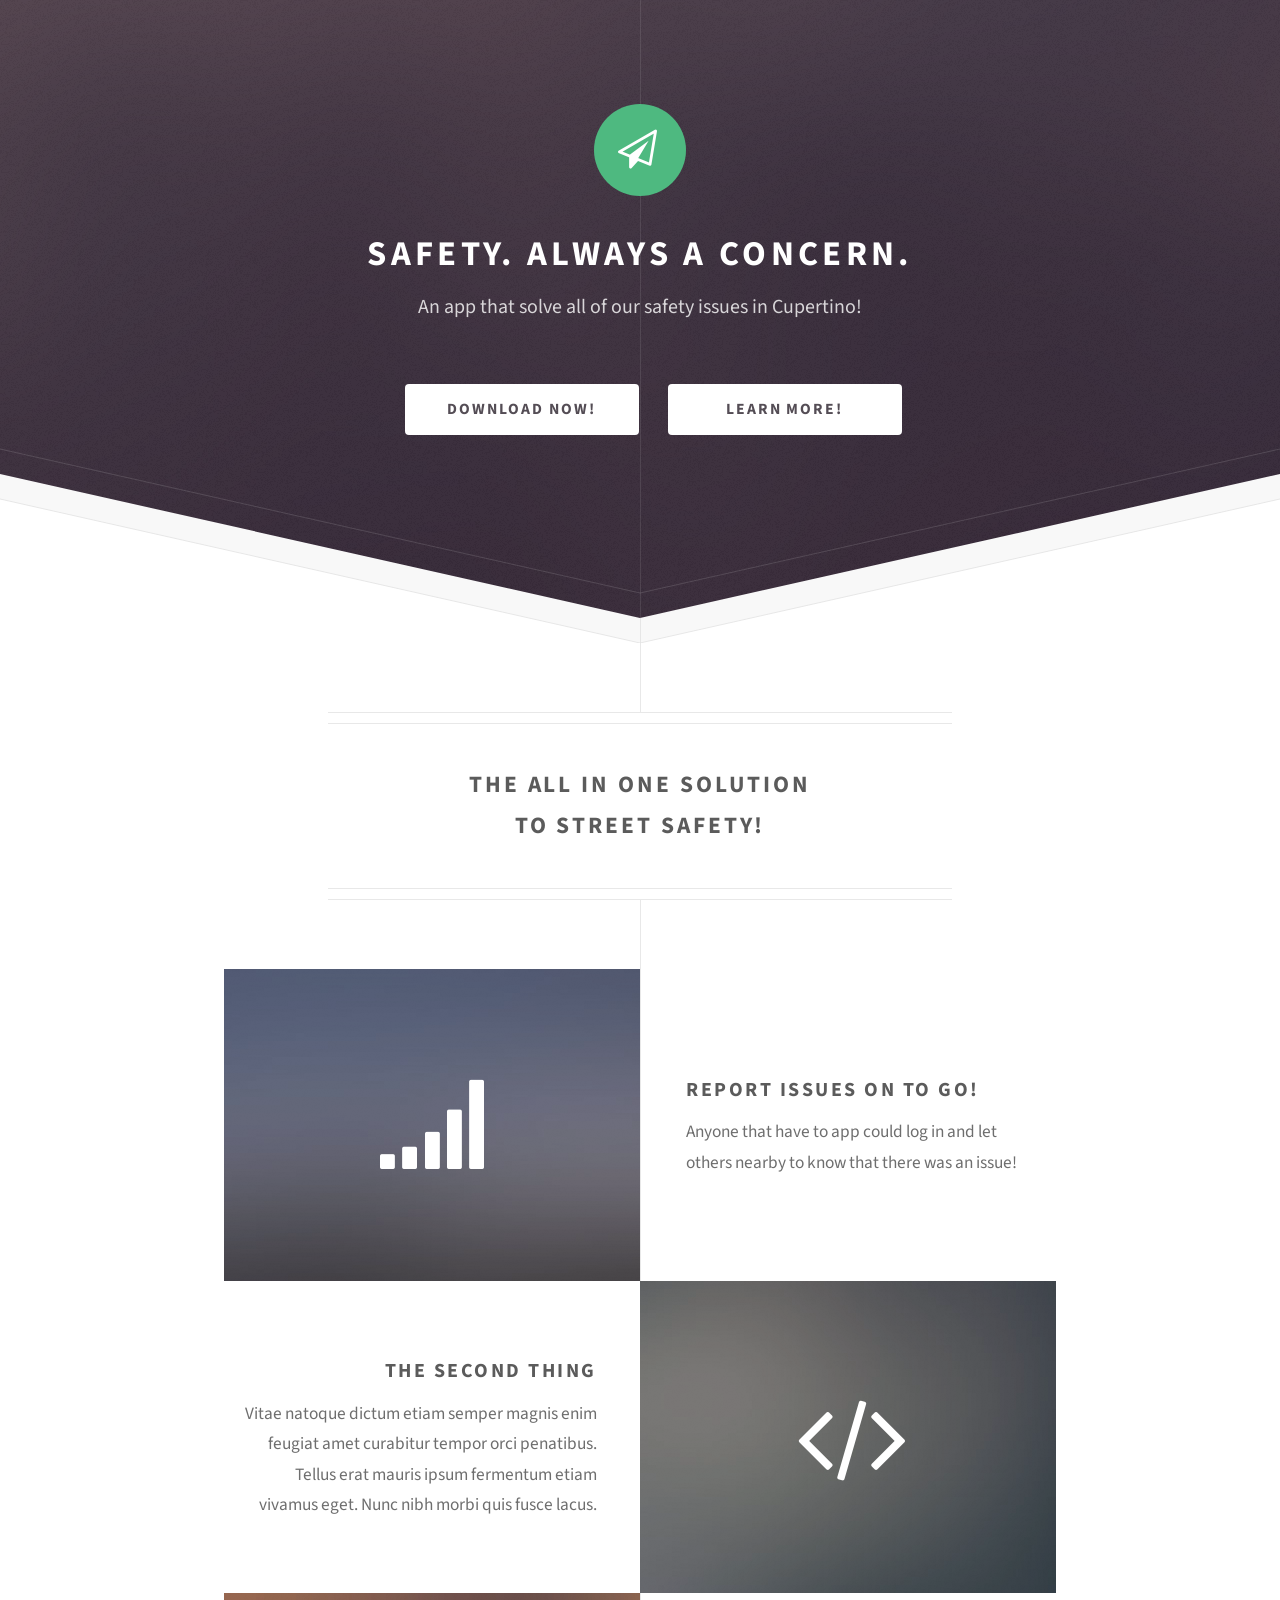
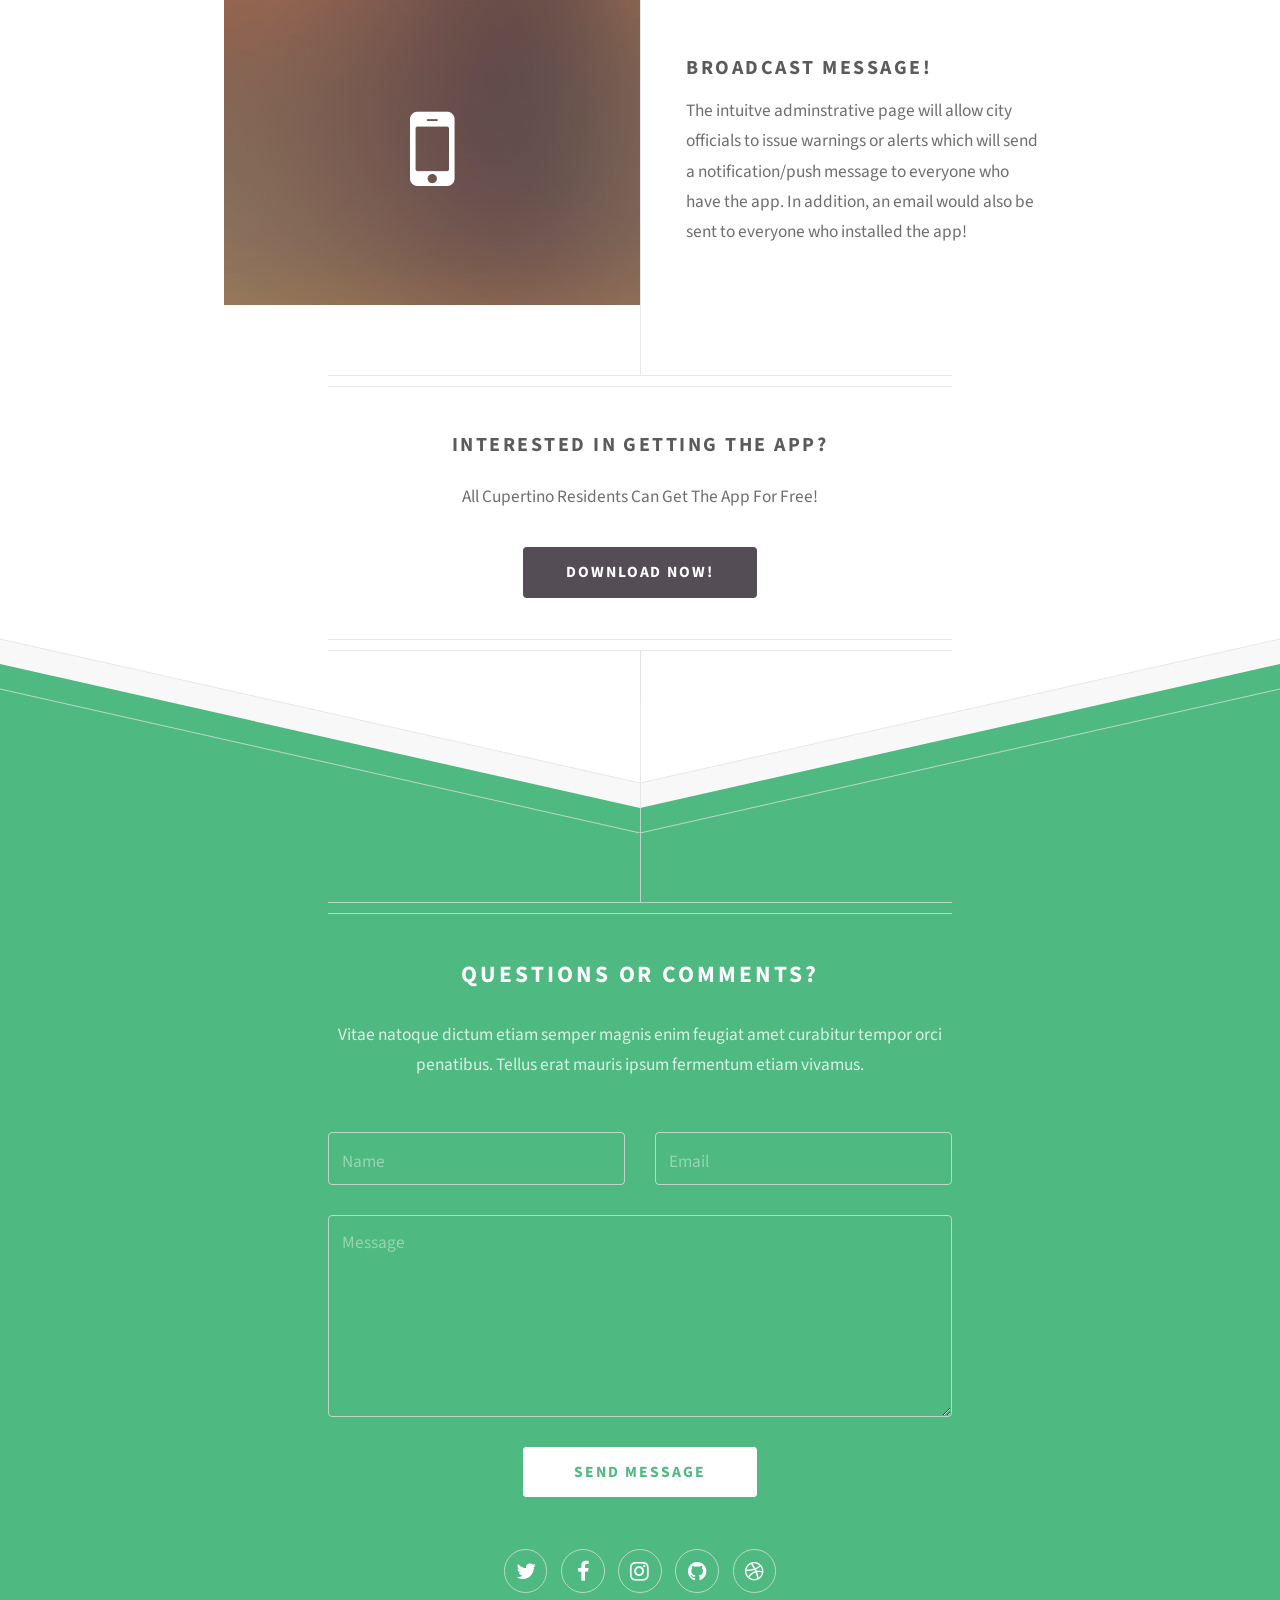
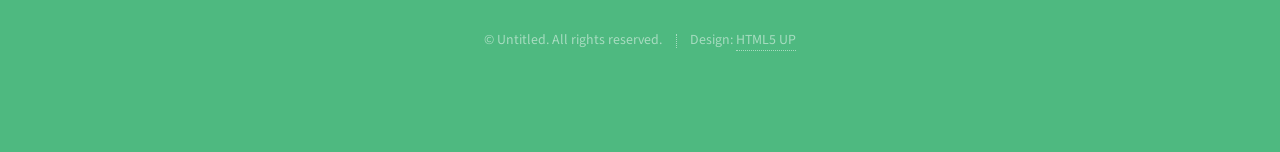
<file: hackathon/index.html>
<!DOCTYPE HTML>
<!--
	Directive by HTML5 UP
	html5up.net | @ajlkn
	Free for personal and commercial use under the CCA 3.0 license (html5up.net/license)
-->
<html>
	<head>
		<title>Safety App By 2TBS</title>
		<meta charset="utf-8" />
		<meta name="viewport" content="width=device-width, initial-scale=1" />
		<!--[if lte IE 8]><script src="assets/js/ie/html5shiv.js"></script><![endif]-->
		<link rel="stylesheet" href="assets/css/main.css" />
		<!--[if lte IE 8]><link rel="stylesheet" href="assets/css/ie8.css" /><![endif]-->
	</head>
	<body>

		<!-- Header -->
			<div id="header">
				<span class="logo icon fa-paper-plane-o"></span>
				<h1>Safety. Always A Concern.</h1>
				<p>An app that solve all of our safety issues in Cupertino!</a>
					<br>
					<ul class="actions">
						<br>
						<br>
						<li><a href="#" class="button">Download Now!</a></li>
						<li><a href="#main" class="button">Learn More!</a></li>

					</ul>

			</div>
			
		<!-- Main -->
			<div id="main">

				<header class="major container 75%">
					<h2>The All In One Solution
					<br />
					To Street Safety!
					</h2>
					<!--
					<p>Tellus erat mauris ipsum fermentum<br />
					etiam vivamus nunc nibh morbi.</p>
					-->
				</header>

				<div class="box alt container">
					<section class="feature left">
						<a href="#" class="image icon fa-signal"><img src="images/pic01.jpg" alt="" /></a>
						<div class="content">
							<h3>Report Issues On To Go!</h3>
							<p>Anyone that have to app could log in and let others nearby to know that there was an issue!</p>
						</div>
					</section>
					<section class="feature right">
						<a href="#" class="image icon fa-code"><img src="images/pic02.jpg" alt="" /></a>
						<div class="content">
							<h3>The Second Thing</h3>
							<p>Vitae natoque dictum etiam semper magnis enim feugiat amet curabitur tempor orci penatibus. Tellus erat mauris ipsum fermentum etiam vivamus eget. Nunc nibh morbi quis fusce lacus.</p>
						</div>
					</section>
					<section class="feature left">
						<a href="#" class="image icon fa-mobile"><img src="images/pic03.jpg" alt="" /></a>
						<div class="content">
							<h3>Broadcast Message!</h3>
							<p>The intuitve adminstrative page will allow city officials to issue warnings or alerts which will send a notification/push message to everyone who have the app. In addition, an email would also be sent to everyone who installed the app!</p>
						</div>
					</section>
				</div>


				<footer class="major container 75%">
					<h3>Interested In Getting The App?</h3>
					<p>All Cupertino Residents Can Get The App For Free!</p>
					<ul class="actions">
						<li><a href="#" class="button">Download Now!</a></li>
					</ul>
				</footer>

			</div>

		<!-- Footer -->
			<div id="footer">
				<div class="container 75%">

					<header class="major last">
						<h2>Questions or comments?</h2>
					</header>

					<p>Vitae natoque dictum etiam semper magnis enim feugiat amet curabitur tempor
					orci penatibus. Tellus erat mauris ipsum fermentum etiam vivamus.</p>

					<form method="post" action="#">
						<div class="row">
							<div class="6u 12u(mobilep)">
								<input type="text" name="name" placeholder="Name" />
							</div>
							<div class="6u 12u(mobilep)">
								<input type="email" name="email" placeholder="Email" />
							</div>
						</div>
						<div class="row">
							<div class="12u">
								<textarea name="message" placeholder="Message" rows="6"></textarea>
							</div>
						</div>
						<div class="row">
							<div class="12u">
								<ul class="actions">
									<li><input type="submit" value="Send Message" /></li>
								</ul>
							</div>
						</div>
					</form>

					<ul class="icons">
						<li><a href="#" class="icon fa-twitter"><span class="label">Twitter</span></a></li>
						<li><a href="#" class="icon fa-facebook"><span class="label">Facebook</span></a></li>
						<li><a href="#" class="icon fa-instagram"><span class="label">Instagram</span></a></li>
						<li><a href="#" class="icon fa-github"><span class="label">Github</span></a></li>
						<li><a href="#" class="icon fa-dribbble"><span class="label">Dribbble</span></a></li>
					</ul>

					<ul class="copyright">
						<li>&copy; Untitled. All rights reserved.</li><li>Design: <a href="http://html5up.net">HTML5 UP</a></li>
					</ul>

				</div>
			</div>

		<!-- Scripts -->
			<script src="assets/js/jquery.min.js"></script>
			<script src="assets/js/skel.min.js"></script>
			<script src="assets/js/util.js"></script>
			<!--[if lte IE 8]><script src="assets/js/ie/respond.min.js"></script><![endif]-->
			<script src="assets/js/main.js"></script>
			<script>
$(document).ready(function(){
  // Add smooth scrolling to all links
  $("a").on('click', function(event) {

    // Make sure this.hash has a value before overriding default behavior
    if (this.hash !== "") {
      // Prevent default anchor click behavior
      event.preventDefault();

      // Store hash
      var hash = this.hash;

      // Using jQuery's animate() method to add smooth page scroll
      // The optional number (800) specifies the number of milliseconds it takes to scroll to the specified area
      $('html, body').animate({
        scrollTop: $(hash).offset().top
      }, 800, function(){

        // Add hash (#) to URL when done scrolling (default click behavior)
        window.location.hash = hash;
      });
    } // End if
  });
});
</script>
	</body>
</html>
</file>
<file: hackathon/assets/css/ie8.css>
/*
	Directive by HTML5 UP
	html5up.net | @ajlkn
	Free for personal and commercial use under the CCA 3.0 license (html5up.net/license)
*/

/* Basic */

	hr {
		border-top: solid 1px #cccccc;
	}

	blockquote {
		border-left: solid 0.5em #cccccc;
	}

/* Section/Article */

	header.major {
		border-color: #cccccc;
	}

		header.major p {
			border-top: solid 1px #cccccc;
		}

	footer.major {
		border-color: #cccccc;
	}

/* Button */

	input[type="submit"],
	input[type="reset"],
	input[type="button"],
	.button {
		position: relative;
		-ms-behavior: url("assets/js/ie/PIE.htc");
	}

		input[type="submit"].alt,
		input[type="reset"].alt,
		input[type="button"].alt,
		.button.alt {
			border: solid 1px #cccccc;
		}

/* Form */

	input[type="text"],
	input[type="password"],
	input[type="email"],
	select,
	textarea {
		position: relative;
		border: solid 1px #cccccc;
		-ms-behavior: url("assets/js/ie/PIE.htc");
	}

/* Image */

	.image {
		border: 0;
		display: inline-block;
		position: relative;
	}

		.image:after {
			display: none;
		}

/* Box */

	.box {
		border: solid 1px #cccccc;
	}

/* Header */

	#header {
		background-image: url("../../images/header.jpg") !important;
		background-size: cover !important;
		background-position: scroll !important;
		-ms-behavior: url("assets/js/ie/backgroundsize.min.htc");
		padding: 8em 0 !important;
		color: #ffffff;
	}

		#header a {
			color: inherit;
		}

		#header:before {
			content: '';
			background-image: url("images/overlay.png");
			position: absolute;
			left: 0;
			top: 0;
			width: 100%;
			height: 100%;
			display: block;
			z-index: 0;
		}

		#header > * {
			position: relative;
			z-index: 1;
		}

		#header .logo {
			-ms-behavior: url("assets/js/ie/PIE.htc");
		}

/* Footer */

	#footer {
		background-image: none !important;
		margin-top: 0 !important;
		padding: 4em 0 !important;
		color: #ffffff;
	}

/* Main */

	#main {
		padding: 4em 0;
	}
</file>
<file: hackathon/assets/css/main.css>
@import url("font-awesome.min.css");
@import url("https://fonts.googleapis.com/css?family=Source+Sans+Pro:300,300italic,400,400italic,600,600italic,700,700italic");

/*
	Directive by HTML5 UP
	html5up.net | @ajlkn
	Free for personal and commercial use under the CCA 3.0 license (html5up.net/license)
*/

/* Reset */

	html, body, div, span, applet, object, iframe, h1, h2, h3, h4, h5, h6, p, blockquote, pre, a, abbr, acronym, address, big, cite, code, del, dfn, em, img, ins, kbd, q, s, samp, small, strike, strong, sub, sup, tt, var, b, u, i, center, dl, dt, dd, ol, ul, li, fieldset, form, label, legend, table, caption, tbody, tfoot, thead, tr, th, td, article, aside, canvas, details, embed, figure, figcaption, footer, header, hgroup, menu, nav, output, ruby, section, summary, time, mark, audio, video {
		margin: 0;
		padding: 0;
		border: 0;
		font-size: 100%;
		font: inherit;
		vertical-align: baseline;
	}

	article, aside, details, figcaption, figure, footer, header, hgroup, menu, nav, section {
		display: block;
	}

	body {
		line-height: 1;
	}

	ol, ul {
		list-style: none;
	}

	blockquote, q {
		quotes: none;
	}

	blockquote:before, blockquote:after, q:before, q:after {
		content: '';
		content: none;
	}

	table {
		border-collapse: collapse;
		border-spacing: 0;
	}

	body {
		-webkit-text-size-adjust: none;
	}

/* Box Model */

	*, *:before, *:after {
		-moz-box-sizing: border-box;
		-webkit-box-sizing: border-box;
		box-sizing: border-box;
	}

/* Containers */

	.container {
		margin-left: auto;
		margin-right: auto;
	}

	.container.\31 25\25 {
		width: 100%;
		max-width: 63.75em;
		min-width: 51em;
	}

	.container.\37 5\25 {
		width: 38.25em;
	}

	.container.\35 0\25 {
		width: 25.5em;
	}

	.container.\32 5\25 {
		width: 12.75em;
	}

	.container {
		width: 51em;
	}

	@media screen and (max-width: 1680px) {

		.container.\31 25\25 {
			width: 100%;
			max-width: 63.75em;
			min-width: 51em;
		}

		.container.\37 5\25 {
			width: 38.25em;
		}

		.container.\35 0\25 {
			width: 25.5em;
		}

		.container.\32 5\25 {
			width: 12.75em;
		}

		.container {
			width: 51em;
		}

	}

	@media screen and (max-width: 1280px) {

		.container.\31 25\25 {
			width: 100%;
			max-width: 60em;
			min-width: 48em;
		}

		.container.\37 5\25 {
			width: 36em;
		}

		.container.\35 0\25 {
			width: 24em;
		}

		.container.\32 5\25 {
			width: 12em;
		}

		.container {
			width: 48em;
		}

	}

	@media screen and (max-width: 980px) {

		.container.\31 25\25 {
			width: 100%;
			max-width: 118.75%;
			min-width: 95%;
		}

		.container.\37 5\25 {
			width: 71.25%;
		}

		.container.\35 0\25 {
			width: 47.5%;
		}

		.container.\32 5\25 {
			width: 23.75%;
		}

		.container {
			width: 95%;
		}

	}

	@media screen and (max-width: 840px) {

		.container.\31 25\25 {
			width: 100%;
			max-width: 118.75%;
			min-width: 95%;
		}

		.container.\37 5\25 {
			width: 71.25%;
		}

		.container.\35 0\25 {
			width: 47.5%;
		}

		.container.\32 5\25 {
			width: 23.75%;
		}

		.container {
			width: 95% !important;
		}

	}

	@media screen and (max-width: 736px) {

		.container.\31 25\25 {
			width: 100%;
			max-width: 112.5%;
			min-width: 90%;
		}

		.container.\37 5\25 {
			width: 67.5%;
		}

		.container.\35 0\25 {
			width: 45%;
		}

		.container.\32 5\25 {
			width: 22.5%;
		}

		.container {
			width: 90% !important;
		}

	}

	@media screen and (max-width: 480px) {

		.container.\31 25\25 {
			width: 100%;
			max-width: 125%;
			min-width: 100%;
		}

		.container.\37 5\25 {
			width: 75%;
		}

		.container.\35 0\25 {
			width: 50%;
		}

		.container.\32 5\25 {
			width: 25%;
		}

		.container {
			width: 100% !important;
		}

	}

/* Grid */

	.row {
		border-bottom: solid 1px transparent;
		-moz-box-sizing: border-box;
		-webkit-box-sizing: border-box;
		box-sizing: border-box;
	}

	.row > * {
		float: left;
		-moz-box-sizing: border-box;
		-webkit-box-sizing: border-box;
		box-sizing: border-box;
	}

	.row:after, .row:before {
		content: '';
		display: block;
		clear: both;
		height: 0;
	}

	.row.uniform > * > :first-child {
		margin-top: 0;
	}

	.row.uniform > * > :last-child {
		margin-bottom: 0;
	}

	.row.\30 \25 > * {
		padding: 0px 0 0 0px;
	}

	.row.\30 \25 {
		margin: 0px 0 -1px 0px;
	}

	.row.uniform.\30 \25 > * {
		padding: 0px 0 0 0px;
	}

	.row.uniform.\30 \25 {
		margin: 0px 0 -1px 0px;
	}

	.row > * {
		padding: 30px 0 0 30px;
	}

	.row {
		margin: -30px 0 -1px -30px;
	}

	.row.uniform > * {
		padding: 30px 0 0 30px;
	}

	.row.uniform {
		margin: -30px 0 -1px -30px;
	}

	.row.\32 00\25 > * {
		padding: 60px 0 0 60px;
	}

	.row.\32 00\25 {
		margin: -60px 0 -1px -60px;
	}

	.row.uniform.\32 00\25 > * {
		padding: 60px 0 0 60px;
	}

	.row.uniform.\32 00\25 {
		margin: -60px 0 -1px -60px;
	}

	.row.\31 50\25 > * {
		padding: 45px 0 0 45px;
	}

	.row.\31 50\25 {
		margin: -45px 0 -1px -45px;
	}

	.row.uniform.\31 50\25 > * {
		padding: 45px 0 0 45px;
	}

	.row.uniform.\31 50\25 {
		margin: -45px 0 -1px -45px;
	}

	.row.\35 0\25 > * {
		padding: 15px 0 0 15px;
	}

	.row.\35 0\25 {
		margin: -15px 0 -1px -15px;
	}

	.row.uniform.\35 0\25 > * {
		padding: 15px 0 0 15px;
	}

	.row.uniform.\35 0\25 {
		margin: -15px 0 -1px -15px;
	}

	.row.\32 5\25 > * {
		padding: 7.5px 0 0 7.5px;
	}

	.row.\32 5\25 {
		margin: -7.5px 0 -1px -7.5px;
	}

	.row.uniform.\32 5\25 > * {
		padding: 7.5px 0 0 7.5px;
	}

	.row.uniform.\32 5\25 {
		margin: -7.5px 0 -1px -7.5px;
	}

	.\31 2u, .\31 2u\24 {
		width: 100%;
		clear: none;
		margin-left: 0;
	}

	.\31 1u, .\31 1u\24 {
		width: 91.6666666667%;
		clear: none;
		margin-left: 0;
	}

	.\31 0u, .\31 0u\24 {
		width: 83.3333333333%;
		clear: none;
		margin-left: 0;
	}

	.\39 u, .\39 u\24 {
		width: 75%;
		clear: none;
		margin-left: 0;
	}

	.\38 u, .\38 u\24 {
		width: 66.6666666667%;
		clear: none;
		margin-left: 0;
	}

	.\37 u, .\37 u\24 {
		width: 58.3333333333%;
		clear: none;
		margin-left: 0;
	}

	.\36 u, .\36 u\24 {
		width: 50%;
		clear: none;
		margin-left: 0;
	}

	.\35 u, .\35 u\24 {
		width: 41.6666666667%;
		clear: none;
		margin-left: 0;
	}

	.\34 u, .\34 u\24 {
		width: 33.3333333333%;
		clear: none;
		margin-left: 0;
	}

	.\33 u, .\33 u\24 {
		width: 25%;
		clear: none;
		margin-left: 0;
	}

	.\32 u, .\32 u\24 {
		width: 16.6666666667%;
		clear: none;
		margin-left: 0;
	}

	.\31 u, .\31 u\24 {
		width: 8.3333333333%;
		clear: none;
		margin-left: 0;
	}

	.\31 2u\24 + *,
	.\31 1u\24 + *,
	.\31 0u\24 + *,
	.\39 u\24 + *,
	.\38 u\24 + *,
	.\37 u\24 + *,
	.\36 u\24 + *,
	.\35 u\24 + *,
	.\34 u\24 + *,
	.\33 u\24 + *,
	.\32 u\24 + *,
	.\31 u\24 + * {
		clear: left;
	}

	.\-11u {
		margin-left: 91.66667%;
	}

	.\-10u {
		margin-left: 83.33333%;
	}

	.\-9u {
		margin-left: 75%;
	}

	.\-8u {
		margin-left: 66.66667%;
	}

	.\-7u {
		margin-left: 58.33333%;
	}

	.\-6u {
		margin-left: 50%;
	}

	.\-5u {
		margin-left: 41.66667%;
	}

	.\-4u {
		margin-left: 33.33333%;
	}

	.\-3u {
		margin-left: 25%;
	}

	.\-2u {
		margin-left: 16.66667%;
	}

	.\-1u {
		margin-left: 8.33333%;
	}

	@media screen and (max-width: 1680px) {

		.row > * {
			padding: 30px 0 0 30px;
		}

		.row {
			margin: -30px 0 -1px -30px;
		}

		.row.uniform > * {
			padding: 30px 0 0 30px;
		}

		.row.uniform {
			margin: -30px 0 -1px -30px;
		}

		.row.\32 00\25 > * {
			padding: 60px 0 0 60px;
		}

		.row.\32 00\25 {
			margin: -60px 0 -1px -60px;
		}

		.row.uniform.\32 00\25 > * {
			padding: 60px 0 0 60px;
		}

		.row.uniform.\32 00\25 {
			margin: -60px 0 -1px -60px;
		}

		.row.\31 50\25 > * {
			padding: 45px 0 0 45px;
		}

		.row.\31 50\25 {
			margin: -45px 0 -1px -45px;
		}

		.row.uniform.\31 50\25 > * {
			padding: 45px 0 0 45px;
		}

		.row.uniform.\31 50\25 {
			margin: -45px 0 -1px -45px;
		}

		.row.\35 0\25 > * {
			padding: 15px 0 0 15px;
		}

		.row.\35 0\25 {
			margin: -15px 0 -1px -15px;
		}

		.row.uniform.\35 0\25 > * {
			padding: 15px 0 0 15px;
		}

		.row.uniform.\35 0\25 {
			margin: -15px 0 -1px -15px;
		}

		.row.\32 5\25 > * {
			padding: 7.5px 0 0 7.5px;
		}

		.row.\32 5\25 {
			margin: -7.5px 0 -1px -7.5px;
		}

		.row.uniform.\32 5\25 > * {
			padding: 7.5px 0 0 7.5px;
		}

		.row.uniform.\32 5\25 {
			margin: -7.5px 0 -1px -7.5px;
		}

		.\31 2u\28wide\29, .\31 2u\24\28wide\29 {
			width: 100%;
			clear: none;
			margin-left: 0;
		}

		.\31 1u\28wide\29, .\31 1u\24\28wide\29 {
			width: 91.6666666667%;
			clear: none;
			margin-left: 0;
		}

		.\31 0u\28wide\29, .\31 0u\24\28wide\29 {
			width: 83.3333333333%;
			clear: none;
			margin-left: 0;
		}

		.\39 u\28wide\29, .\39 u\24\28wide\29 {
			width: 75%;
			clear: none;
			margin-left: 0;
		}

		.\38 u\28wide\29, .\38 u\24\28wide\29 {
			width: 66.6666666667%;
			clear: none;
			margin-left: 0;
		}

		.\37 u\28wide\29, .\37 u\24\28wide\29 {
			width: 58.3333333333%;
			clear: none;
			margin-left: 0;
		}

		.\36 u\28wide\29, .\36 u\24\28wide\29 {
			width: 50%;
			clear: none;
			margin-left: 0;
		}

		.\35 u\28wide\29, .\35 u\24\28wide\29 {
			width: 41.6666666667%;
			clear: none;
			margin-left: 0;
		}

		.\34 u\28wide\29, .\34 u\24\28wide\29 {
			width: 33.3333333333%;
			clear: none;
			margin-left: 0;
		}

		.\33 u\28wide\29, .\33 u\24\28wide\29 {
			width: 25%;
			clear: none;
			margin-left: 0;
		}

		.\32 u\28wide\29, .\32 u\24\28wide\29 {
			width: 16.6666666667%;
			clear: none;
			margin-left: 0;
		}

		.\31 u\28wide\29, .\31 u\24\28wide\29 {
			width: 8.3333333333%;
			clear: none;
			margin-left: 0;
		}

		.\31 2u\24\28wide\29 + *,
		.\31 1u\24\28wide\29 + *,
		.\31 0u\24\28wide\29 + *,
		.\39 u\24\28wide\29 + *,
		.\38 u\24\28wide\29 + *,
		.\37 u\24\28wide\29 + *,
		.\36 u\24\28wide\29 + *,
		.\35 u\24\28wide\29 + *,
		.\34 u\24\28wide\29 + *,
		.\33 u\24\28wide\29 + *,
		.\32 u\24\28wide\29 + *,
		.\31 u\24\28wide\29 + * {
			clear: left;
		}

		.\-11u\28wide\29 {
			margin-left: 91.66667%;
		}

		.\-10u\28wide\29 {
			margin-left: 83.33333%;
		}

		.\-9u\28wide\29 {
			margin-left: 75%;
		}

		.\-8u\28wide\29 {
			margin-left: 66.66667%;
		}

		.\-7u\28wide\29 {
			margin-left: 58.33333%;
		}

		.\-6u\28wide\29 {
			margin-left: 50%;
		}

		.\-5u\28wide\29 {
			margin-left: 41.66667%;
		}

		.\-4u\28wide\29 {
			margin-left: 33.33333%;
		}

		.\-3u\28wide\29 {
			margin-left: 25%;
		}

		.\-2u\28wide\29 {
			margin-left: 16.66667%;
		}

		.\-1u\28wide\29 {
			margin-left: 8.33333%;
		}

	}

	@media screen and (max-width: 1280px) {

		.row > * {
			padding: 30px 0 0 30px;
		}

		.row {
			margin: -30px 0 -1px -30px;
		}

		.row.uniform > * {
			padding: 30px 0 0 30px;
		}

		.row.uniform {
			margin: -30px 0 -1px -30px;
		}

		.row.\32 00\25 > * {
			padding: 60px 0 0 60px;
		}

		.row.\32 00\25 {
			margin: -60px 0 -1px -60px;
		}

		.row.uniform.\32 00\25 > * {
			padding: 60px 0 0 60px;
		}

		.row.uniform.\32 00\25 {
			margin: -60px 0 -1px -60px;
		}

		.row.\31 50\25 > * {
			padding: 45px 0 0 45px;
		}

		.row.\31 50\25 {
			margin: -45px 0 -1px -45px;
		}

		.row.uniform.\31 50\25 > * {
			padding: 45px 0 0 45px;
		}

		.row.uniform.\31 50\25 {
			margin: -45px 0 -1px -45px;
		}

		.row.\35 0\25 > * {
			padding: 15px 0 0 15px;
		}

		.row.\35 0\25 {
			margin: -15px 0 -1px -15px;
		}

		.row.uniform.\35 0\25 > * {
			padding: 15px 0 0 15px;
		}

		.row.uniform.\35 0\25 {
			margin: -15px 0 -1px -15px;
		}

		.row.\32 5\25 > * {
			padding: 7.5px 0 0 7.5px;
		}

		.row.\32 5\25 {
			margin: -7.5px 0 -1px -7.5px;
		}

		.row.uniform.\32 5\25 > * {
			padding: 7.5px 0 0 7.5px;
		}

		.row.uniform.\32 5\25 {
			margin: -7.5px 0 -1px -7.5px;
		}

		.\31 2u\28normal\29, .\31 2u\24\28normal\29 {
			width: 100%;
			clear: none;
			margin-left: 0;
		}

		.\31 1u\28normal\29, .\31 1u\24\28normal\29 {
			width: 91.6666666667%;
			clear: none;
			margin-left: 0;
		}

		.\31 0u\28normal\29, .\31 0u\24\28normal\29 {
			width: 83.3333333333%;
			clear: none;
			margin-left: 0;
		}

		.\39 u\28normal\29, .\39 u\24\28normal\29 {
			width: 75%;
			clear: none;
			margin-left: 0;
		}

		.\38 u\28normal\29, .\38 u\24\28normal\29 {
			width: 66.6666666667%;
			clear: none;
			margin-left: 0;
		}

		.\37 u\28normal\29, .\37 u\24\28normal\29 {
			width: 58.3333333333%;
			clear: none;
			margin-left: 0;
		}

		.\36 u\28normal\29, .\36 u\24\28normal\29 {
			width: 50%;
			clear: none;
			margin-left: 0;
		}

		.\35 u\28normal\29, .\35 u\24\28normal\29 {
			width: 41.6666666667%;
			clear: none;
			margin-left: 0;
		}

		.\34 u\28normal\29, .\34 u\24\28normal\29 {
			width: 33.3333333333%;
			clear: none;
			margin-left: 0;
		}

		.\33 u\28normal\29, .\33 u\24\28normal\29 {
			width: 25%;
			clear: none;
			margin-left: 0;
		}

		.\32 u\28normal\29, .\32 u\24\28normal\29 {
			width: 16.6666666667%;
			clear: none;
			margin-left: 0;
		}

		.\31 u\28normal\29, .\31 u\24\28normal\29 {
			width: 8.3333333333%;
			clear: none;
			margin-left: 0;
		}

		.\31 2u\24\28normal\29 + *,
		.\31 1u\24\28normal\29 + *,
		.\31 0u\24\28normal\29 + *,
		.\39 u\24\28normal\29 + *,
		.\38 u\24\28normal\29 + *,
		.\37 u\24\28normal\29 + *,
		.\36 u\24\28normal\29 + *,
		.\35 u\24\28normal\29 + *,
		.\34 u\24\28normal\29 + *,
		.\33 u\24\28normal\29 + *,
		.\32 u\24\28normal\29 + *,
		.\31 u\24\28normal\29 + * {
			clear: left;
		}

		.\-11u\28normal\29 {
			margin-left: 91.66667%;
		}

		.\-10u\28normal\29 {
			margin-left: 83.33333%;
		}

		.\-9u\28normal\29 {
			margin-left: 75%;
		}

		.\-8u\28normal\29 {
			margin-left: 66.66667%;
		}

		.\-7u\28normal\29 {
			margin-left: 58.33333%;
		}

		.\-6u\28normal\29 {
			margin-left: 50%;
		}

		.\-5u\28normal\29 {
			margin-left: 41.66667%;
		}

		.\-4u\28normal\29 {
			margin-left: 33.33333%;
		}

		.\-3u\28normal\29 {
			margin-left: 25%;
		}

		.\-2u\28normal\29 {
			margin-left: 16.66667%;
		}

		.\-1u\28normal\29 {
			margin-left: 8.33333%;
		}

	}

	@media screen and (max-width: 980px) {

		.row > * {
			padding: 30px 0 0 30px;
		}

		.row {
			margin: -30px 0 -1px -30px;
		}

		.row.uniform > * {
			padding: 30px 0 0 30px;
		}

		.row.uniform {
			margin: -30px 0 -1px -30px;
		}

		.row.\32 00\25 > * {
			padding: 60px 0 0 60px;
		}

		.row.\32 00\25 {
			margin: -60px 0 -1px -60px;
		}

		.row.uniform.\32 00\25 > * {
			padding: 60px 0 0 60px;
		}

		.row.uniform.\32 00\25 {
			margin: -60px 0 -1px -60px;
		}

		.row.\31 50\25 > * {
			padding: 45px 0 0 45px;
		}

		.row.\31 50\25 {
			margin: -45px 0 -1px -45px;
		}

		.row.uniform.\31 50\25 > * {
			padding: 45px 0 0 45px;
		}

		.row.uniform.\31 50\25 {
			margin: -45px 0 -1px -45px;
		}

		.row.\35 0\25 > * {
			padding: 15px 0 0 15px;
		}

		.row.\35 0\25 {
			margin: -15px 0 -1px -15px;
		}

		.row.uniform.\35 0\25 > * {
			padding: 15px 0 0 15px;
		}

		.row.uniform.\35 0\25 {
			margin: -15px 0 -1px -15px;
		}

		.row.\32 5\25 > * {
			padding: 7.5px 0 0 7.5px;
		}

		.row.\32 5\25 {
			margin: -7.5px 0 -1px -7.5px;
		}

		.row.uniform.\32 5\25 > * {
			padding: 7.5px 0 0 7.5px;
		}

		.row.uniform.\32 5\25 {
			margin: -7.5px 0 -1px -7.5px;
		}

		.\31 2u\28narrow\29, .\31 2u\24\28narrow\29 {
			width: 100%;
			clear: none;
			margin-left: 0;
		}

		.\31 1u\28narrow\29, .\31 1u\24\28narrow\29 {
			width: 91.6666666667%;
			clear: none;
			margin-left: 0;
		}

		.\31 0u\28narrow\29, .\31 0u\24\28narrow\29 {
			width: 83.3333333333%;
			clear: none;
			margin-left: 0;
		}

		.\39 u\28narrow\29, .\39 u\24\28narrow\29 {
			width: 75%;
			clear: none;
			margin-left: 0;
		}

		.\38 u\28narrow\29, .\38 u\24\28narrow\29 {
			width: 66.6666666667%;
			clear: none;
			margin-left: 0;
		}

		.\37 u\28narrow\29, .\37 u\24\28narrow\29 {
			width: 58.3333333333%;
			clear: none;
			margin-left: 0;
		}

		.\36 u\28narrow\29, .\36 u\24\28narrow\29 {
			width: 50%;
			clear: none;
			margin-left: 0;
		}

		.\35 u\28narrow\29, .\35 u\24\28narrow\29 {
			width: 41.6666666667%;
			clear: none;
			margin-left: 0;
		}

		.\34 u\28narrow\29, .\34 u\24\28narrow\29 {
			width: 33.3333333333%;
			clear: none;
			margin-left: 0;
		}

		.\33 u\28narrow\29, .\33 u\24\28narrow\29 {
			width: 25%;
			clear: none;
			margin-left: 0;
		}

		.\32 u\28narrow\29, .\32 u\24\28narrow\29 {
			width: 16.6666666667%;
			clear: none;
			margin-left: 0;
		}

		.\31 u\28narrow\29, .\31 u\24\28narrow\29 {
			width: 8.3333333333%;
			clear: none;
			margin-left: 0;
		}

		.\31 2u\24\28narrow\29 + *,
		.\31 1u\24\28narrow\29 + *,
		.\31 0u\24\28narrow\29 + *,
		.\39 u\24\28narrow\29 + *,
		.\38 u\24\28narrow\29 + *,
		.\37 u\24\28narrow\29 + *,
		.\36 u\24\28narrow\29 + *,
		.\35 u\24\28narrow\29 + *,
		.\34 u\24\28narrow\29 + *,
		.\33 u\24\28narrow\29 + *,
		.\32 u\24\28narrow\29 + *,
		.\31 u\24\28narrow\29 + * {
			clear: left;
		}

		.\-11u\28narrow\29 {
			margin-left: 91.66667%;
		}

		.\-10u\28narrow\29 {
			margin-left: 83.33333%;
		}

		.\-9u\28narrow\29 {
			margin-left: 75%;
		}

		.\-8u\28narrow\29 {
			margin-left: 66.66667%;
		}

		.\-7u\28narrow\29 {
			margin-left: 58.33333%;
		}

		.\-6u\28narrow\29 {
			margin-left: 50%;
		}

		.\-5u\28narrow\29 {
			margin-left: 41.66667%;
		}

		.\-4u\28narrow\29 {
			margin-left: 33.33333%;
		}

		.\-3u\28narrow\29 {
			margin-left: 25%;
		}

		.\-2u\28narrow\29 {
			margin-left: 16.66667%;
		}

		.\-1u\28narrow\29 {
			margin-left: 8.33333%;
		}

	}

	@media screen and (max-width: 840px) {

		.row > * {
			padding: 20px 0 0 20px;
		}

		.row {
			margin: -20px 0 -1px -20px;
		}

		.row.uniform > * {
			padding: 20px 0 0 20px;
		}

		.row.uniform {
			margin: -20px 0 -1px -20px;
		}

		.row.\32 00\25 > * {
			padding: 40px 0 0 40px;
		}

		.row.\32 00\25 {
			margin: -40px 0 -1px -40px;
		}

		.row.uniform.\32 00\25 > * {
			padding: 40px 0 0 40px;
		}

		.row.uniform.\32 00\25 {
			margin: -40px 0 -1px -40px;
		}

		.row.\31 50\25 > * {
			padding: 30px 0 0 30px;
		}

		.row.\31 50\25 {
			margin: -30px 0 -1px -30px;
		}

		.row.uniform.\31 50\25 > * {
			padding: 30px 0 0 30px;
		}

		.row.uniform.\31 50\25 {
			margin: -30px 0 -1px -30px;
		}

		.row.\35 0\25 > * {
			padding: 10px 0 0 10px;
		}

		.row.\35 0\25 {
			margin: -10px 0 -1px -10px;
		}

		.row.uniform.\35 0\25 > * {
			padding: 10px 0 0 10px;
		}

		.row.uniform.\35 0\25 {
			margin: -10px 0 -1px -10px;
		}

		.row.\32 5\25 > * {
			padding: 5px 0 0 5px;
		}

		.row.\32 5\25 {
			margin: -5px 0 -1px -5px;
		}

		.row.uniform.\32 5\25 > * {
			padding: 5px 0 0 5px;
		}

		.row.uniform.\32 5\25 {
			margin: -5px 0 -1px -5px;
		}

		.\31 2u\28narrower\29, .\31 2u\24\28narrower\29 {
			width: 100%;
			clear: none;
			margin-left: 0;
		}

		.\31 1u\28narrower\29, .\31 1u\24\28narrower\29 {
			width: 91.6666666667%;
			clear: none;
			margin-left: 0;
		}

		.\31 0u\28narrower\29, .\31 0u\24\28narrower\29 {
			width: 83.3333333333%;
			clear: none;
			margin-left: 0;
		}

		.\39 u\28narrower\29, .\39 u\24\28narrower\29 {
			width: 75%;
			clear: none;
			margin-left: 0;
		}

		.\38 u\28narrower\29, .\38 u\24\28narrower\29 {
			width: 66.6666666667%;
			clear: none;
			margin-left: 0;
		}

		.\37 u\28narrower\29, .\37 u\24\28narrower\29 {
			width: 58.3333333333%;
			clear: none;
			margin-left: 0;
		}

		.\36 u\28narrower\29, .\36 u\24\28narrower\29 {
			width: 50%;
			clear: none;
			margin-left: 0;
		}

		.\35 u\28narrower\29, .\35 u\24\28narrower\29 {
			width: 41.6666666667%;
			clear: none;
			margin-left: 0;
		}

		.\34 u\28narrower\29, .\34 u\24\28narrower\29 {
			width: 33.3333333333%;
			clear: none;
			margin-left: 0;
		}

		.\33 u\28narrower\29, .\33 u\24\28narrower\29 {
			width: 25%;
			clear: none;
			margin-left: 0;
		}

		.\32 u\28narrower\29, .\32 u\24\28narrower\29 {
			width: 16.6666666667%;
			clear: none;
			margin-left: 0;
		}

		.\31 u\28narrower\29, .\31 u\24\28narrower\29 {
			width: 8.3333333333%;
			clear: none;
			margin-left: 0;
		}

		.\31 2u\24\28narrower\29 + *,
		.\31 1u\24\28narrower\29 + *,
		.\31 0u\24\28narrower\29 + *,
		.\39 u\24\28narrower\29 + *,
		.\38 u\24\28narrower\29 + *,
		.\37 u\24\28narrower\29 + *,
		.\36 u\24\28narrower\29 + *,
		.\35 u\24\28narrower\29 + *,
		.\34 u\24\28narrower\29 + *,
		.\33 u\24\28narrower\29 + *,
		.\32 u\24\28narrower\29 + *,
		.\31 u\24\28narrower\29 + * {
			clear: left;
		}

		.\-11u\28narrower\29 {
			margin-left: 91.66667%;
		}

		.\-10u\28narrower\29 {
			margin-left: 83.33333%;
		}

		.\-9u\28narrower\29 {
			margin-left: 75%;
		}

		.\-8u\28narrower\29 {
			margin-left: 66.66667%;
		}

		.\-7u\28narrower\29 {
			margin-left: 58.33333%;
		}

		.\-6u\28narrower\29 {
			margin-left: 50%;
		}

		.\-5u\28narrower\29 {
			margin-left: 41.66667%;
		}

		.\-4u\28narrower\29 {
			margin-left: 33.33333%;
		}

		.\-3u\28narrower\29 {
			margin-left: 25%;
		}

		.\-2u\28narrower\29 {
			margin-left: 16.66667%;
		}

		.\-1u\28narrower\29 {
			margin-left: 8.33333%;
		}

	}

	@media screen and (max-width: 736px) {

		.row > * {
			padding: 20px 0 0 20px;
		}

		.row {
			margin: -20px 0 -1px -20px;
		}

		.row.uniform > * {
			padding: 20px 0 0 20px;
		}

		.row.uniform {
			margin: -20px 0 -1px -20px;
		}

		.row.\32 00\25 > * {
			padding: 40px 0 0 40px;
		}

		.row.\32 00\25 {
			margin: -40px 0 -1px -40px;
		}

		.row.uniform.\32 00\25 > * {
			padding: 40px 0 0 40px;
		}

		.row.uniform.\32 00\25 {
			margin: -40px 0 -1px -40px;
		}

		.row.\31 50\25 > * {
			padding: 30px 0 0 30px;
		}

		.row.\31 50\25 {
			margin: -30px 0 -1px -30px;
		}

		.row.uniform.\31 50\25 > * {
			padding: 30px 0 0 30px;
		}

		.row.uniform.\31 50\25 {
			margin: -30px 0 -1px -30px;
		}

		.row.\35 0\25 > * {
			padding: 10px 0 0 10px;
		}

		.row.\35 0\25 {
			margin: -10px 0 -1px -10px;
		}

		.row.uniform.\35 0\25 > * {
			padding: 10px 0 0 10px;
		}

		.row.uniform.\35 0\25 {
			margin: -10px 0 -1px -10px;
		}

		.row.\32 5\25 > * {
			padding: 5px 0 0 5px;
		}

		.row.\32 5\25 {
			margin: -5px 0 -1px -5px;
		}

		.row.uniform.\32 5\25 > * {
			padding: 5px 0 0 5px;
		}

		.row.uniform.\32 5\25 {
			margin: -5px 0 -1px -5px;
		}

		.\31 2u\28mobile\29, .\31 2u\24\28mobile\29 {
			width: 100%;
			clear: none;
			margin-left: 0;
		}

		.\31 1u\28mobile\29, .\31 1u\24\28mobile\29 {
			width: 91.6666666667%;
			clear: none;
			margin-left: 0;
		}

		.\31 0u\28mobile\29, .\31 0u\24\28mobile\29 {
			width: 83.3333333333%;
			clear: none;
			margin-left: 0;
		}

		.\39 u\28mobile\29, .\39 u\24\28mobile\29 {
			width: 75%;
			clear: none;
			margin-left: 0;
		}

		.\38 u\28mobile\29, .\38 u\24\28mobile\29 {
			width: 66.6666666667%;
			clear: none;
			margin-left: 0;
		}

		.\37 u\28mobile\29, .\37 u\24\28mobile\29 {
			width: 58.3333333333%;
			clear: none;
			margin-left: 0;
		}

		.\36 u\28mobile\29, .\36 u\24\28mobile\29 {
			width: 50%;
			clear: none;
			margin-left: 0;
		}

		.\35 u\28mobile\29, .\35 u\24\28mobile\29 {
			width: 41.6666666667%;
			clear: none;
			margin-left: 0;
		}

		.\34 u\28mobile\29, .\34 u\24\28mobile\29 {
			width: 33.3333333333%;
			clear: none;
			margin-left: 0;
		}

		.\33 u\28mobile\29, .\33 u\24\28mobile\29 {
			width: 25%;
			clear: none;
			margin-left: 0;
		}

		.\32 u\28mobile\29, .\32 u\24\28mobile\29 {
			width: 16.6666666667%;
			clear: none;
			margin-left: 0;
		}

		.\31 u\28mobile\29, .\31 u\24\28mobile\29 {
			width: 8.3333333333%;
			clear: none;
			margin-left: 0;
		}

		.\31 2u\24\28mobile\29 + *,
		.\31 1u\24\28mobile\29 + *,
		.\31 0u\24\28mobile\29 + *,
		.\39 u\24\28mobile\29 + *,
		.\38 u\24\28mobile\29 + *,
		.\37 u\24\28mobile\29 + *,
		.\36 u\24\28mobile\29 + *,
		.\35 u\24\28mobile\29 + *,
		.\34 u\24\28mobile\29 + *,
		.\33 u\24\28mobile\29 + *,
		.\32 u\24\28mobile\29 + *,
		.\31 u\24\28mobile\29 + * {
			clear: left;
		}

		.\-11u\28mobile\29 {
			margin-left: 91.66667%;
		}

		.\-10u\28mobile\29 {
			margin-left: 83.33333%;
		}

		.\-9u\28mobile\29 {
			margin-left: 75%;
		}

		.\-8u\28mobile\29 {
			margin-left: 66.66667%;
		}

		.\-7u\28mobile\29 {
			margin-left: 58.33333%;
		}

		.\-6u\28mobile\29 {
			margin-left: 50%;
		}

		.\-5u\28mobile\29 {
			margin-left: 41.66667%;
		}

		.\-4u\28mobile\29 {
			margin-left: 33.33333%;
		}

		.\-3u\28mobile\29 {
			margin-left: 25%;
		}

		.\-2u\28mobile\29 {
			margin-left: 16.66667%;
		}

		.\-1u\28mobile\29 {
			margin-left: 8.33333%;
		}

	}

	@media screen and (max-width: 480px) {

		.row > * {
			padding: 20px 0 0 20px;
		}

		.row {
			margin: -20px 0 -1px -20px;
		}

		.row.uniform > * {
			padding: 20px 0 0 20px;
		}

		.row.uniform {
			margin: -20px 0 -1px -20px;
		}

		.row.\32 00\25 > * {
			padding: 40px 0 0 40px;
		}

		.row.\32 00\25 {
			margin: -40px 0 -1px -40px;
		}

		.row.uniform.\32 00\25 > * {
			padding: 40px 0 0 40px;
		}

		.row.uniform.\32 00\25 {
			margin: -40px 0 -1px -40px;
		}

		.row.\31 50\25 > * {
			padding: 30px 0 0 30px;
		}

		.row.\31 50\25 {
			margin: -30px 0 -1px -30px;
		}

		.row.uniform.\31 50\25 > * {
			padding: 30px 0 0 30px;
		}

		.row.uniform.\31 50\25 {
			margin: -30px 0 -1px -30px;
		}

		.row.\35 0\25 > * {
			padding: 10px 0 0 10px;
		}

		.row.\35 0\25 {
			margin: -10px 0 -1px -10px;
		}

		.row.uniform.\35 0\25 > * {
			padding: 10px 0 0 10px;
		}

		.row.uniform.\35 0\25 {
			margin: -10px 0 -1px -10px;
		}

		.row.\32 5\25 > * {
			padding: 5px 0 0 5px;
		}

		.row.\32 5\25 {
			margin: -5px 0 -1px -5px;
		}

		.row.uniform.\32 5\25 > * {
			padding: 5px 0 0 5px;
		}

		.row.uniform.\32 5\25 {
			margin: -5px 0 -1px -5px;
		}

		.\31 2u\28mobilep\29, .\31 2u\24\28mobilep\29 {
			width: 100%;
			clear: none;
			margin-left: 0;
		}

		.\31 1u\28mobilep\29, .\31 1u\24\28mobilep\29 {
			width: 91.6666666667%;
			clear: none;
			margin-left: 0;
		}

		.\31 0u\28mobilep\29, .\31 0u\24\28mobilep\29 {
			width: 83.3333333333%;
			clear: none;
			margin-left: 0;
		}

		.\39 u\28mobilep\29, .\39 u\24\28mobilep\29 {
			width: 75%;
			clear: none;
			margin-left: 0;
		}

		.\38 u\28mobilep\29, .\38 u\24\28mobilep\29 {
			width: 66.6666666667%;
			clear: none;
			margin-left: 0;
		}

		.\37 u\28mobilep\29, .\37 u\24\28mobilep\29 {
			width: 58.3333333333%;
			clear: none;
			margin-left: 0;
		}

		.\36 u\28mobilep\29, .\36 u\24\28mobilep\29 {
			width: 50%;
			clear: none;
			margin-left: 0;
		}

		.\35 u\28mobilep\29, .\35 u\24\28mobilep\29 {
			width: 41.6666666667%;
			clear: none;
			margin-left: 0;
		}

		.\34 u\28mobilep\29, .\34 u\24\28mobilep\29 {
			width: 33.3333333333%;
			clear: none;
			margin-left: 0;
		}

		.\33 u\28mobilep\29, .\33 u\24\28mobilep\29 {
			width: 25%;
			clear: none;
			margin-left: 0;
		}

		.\32 u\28mobilep\29, .\32 u\24\28mobilep\29 {
			width: 16.6666666667%;
			clear: none;
			margin-left: 0;
		}

		.\31 u\28mobilep\29, .\31 u\24\28mobilep\29 {
			width: 8.3333333333%;
			clear: none;
			margin-left: 0;
		}

		.\31 2u\24\28mobilep\29 + *,
		.\31 1u\24\28mobilep\29 + *,
		.\31 0u\24\28mobilep\29 + *,
		.\39 u\24\28mobilep\29 + *,
		.\38 u\24\28mobilep\29 + *,
		.\37 u\24\28mobilep\29 + *,
		.\36 u\24\28mobilep\29 + *,
		.\35 u\24\28mobilep\29 + *,
		.\34 u\24\28mobilep\29 + *,
		.\33 u\24\28mobilep\29 + *,
		.\32 u\24\28mobilep\29 + *,
		.\31 u\24\28mobilep\29 + * {
			clear: left;
		}

		.\-11u\28mobilep\29 {
			margin-left: 91.66667%;
		}

		.\-10u\28mobilep\29 {
			margin-left: 83.33333%;
		}

		.\-9u\28mobilep\29 {
			margin-left: 75%;
		}

		.\-8u\28mobilep\29 {
			margin-left: 66.66667%;
		}

		.\-7u\28mobilep\29 {
			margin-left: 58.33333%;
		}

		.\-6u\28mobilep\29 {
			margin-left: 50%;
		}

		.\-5u\28mobilep\29 {
			margin-left: 41.66667%;
		}

		.\-4u\28mobilep\29 {
			margin-left: 33.33333%;
		}

		.\-3u\28mobilep\29 {
			margin-left: 25%;
		}

		.\-2u\28mobilep\29 {
			margin-left: 16.66667%;
		}

		.\-1u\28mobilep\29 {
			margin-left: 8.33333%;
		}

	}

/* Basic */

	html, body {
		height: 100%;
	}

	body {
		background: #ffffff;
	}

		body.is-loading * {
			-moz-transition: none !important;
			-webkit-transition: none !important;
			-ms-transition: none !important;
			transition: none !important;
			-moz-animation: none !important;
			-webkit-animation: none !important;
			-ms-animation: none !important;
			animation: none !important;
		}

	body, input, select, textarea {
		color: #6e6e6e;
		font-family: 'Source Sans Pro', sans-serif;
		font-size: 16pt;
		font-weight: 400;
		line-height: 1.75em;
	}

	a {
		-moz-transition: color 0.2s ease-in-out, border-bottom-color 0.2s ease-in-out;
		-webkit-transition: color 0.2s ease-in-out, border-bottom-color 0.2s ease-in-out;
		-ms-transition: color 0.2s ease-in-out, border-bottom-color 0.2s ease-in-out;
		transition: color 0.2s ease-in-out, border-bottom-color 0.2s ease-in-out;
		border-bottom: dotted 1px;
		color: #4eb980;
		text-decoration: none;
	}

		a:hover {
			border-bottom-color: transparent;
		}

	strong, b {
		font-weight: 600;
		color: #5b5b5b;
	}

	em, i {
		font-style: italic;
	}

	p, ul, ol, dl, table, blockquote, form {
		margin: 0 0 2em 0;
	}

	h1, h2, h3, h4, h5, h6 {
		color: #5b5b5b;
		font-weight: 700;
		letter-spacing: 0.125em;
		line-height: 1.75em;
		margin-bottom: 1em;
		text-transform: uppercase;
		text-align: center;
	}

		h1 a, h2 a, h3 a, h4 a, h5 a, h6 a {
			color: inherit;
			text-decoration: none;
		}

	h2 {
		font-size: 1.75em;
	}

	h3 {
		font-size: 1.5em;
	}

	sub {
		font-size: 0.8em;
		position: relative;
		top: 0.5em;
	}

	sup {
		font-size: 0.8em;
		position: relative;
		top: -0.5em;
	}

	hr {
		border: 0;
		border-top: solid 1px rgba(224, 224, 224, 0.75);
		margin-bottom: 1.5em;
	}

	blockquote {
		border-left: solid 0.5em rgba(224, 224, 224, 0.75);
		font-style: italic;
		padding: 1em 0 1em 2em;
	}

/* Section/Article */

	section.special, article.special {
		text-align: center;
	}

	header {
		text-align: center;
	}

		header p {
			position: relative;
			top: -1em;
			color: #888888;
			text-transform: uppercase;
			letter-spacing: 0.075em;
		}

		header.major {
			border-bottom-width: 1px;
			border-color: rgba(224, 224, 224, 0.75);
			border-style: solid;
			border-top-width: 1px;
			margin-bottom: 6em;
			padding: 4em 0;
			position: relative;
		}

			header.major:before, header.major:after {
				background: rgba(224, 224, 224, 0.75);
				content: '';
				display: block;
				height: 1px;
				left: 0;
				position: absolute;
				width: 100%;
			}

			header.major:before {
				top: 10px;
			}

			header.major:after {
				bottom: 10px;
			}

			header.major h2 {
				margin: 0;
			}

			header.major p {
				top: 0;
				margin: 1.5em 0 0 0;
				padding: 1.5em 1.5em 0 1.5em;
				font-size: 1.5em;
				line-height: 1.75em;
				border-top: solid 1px rgba(224, 224, 224, 0.75);
				display: inline-block;
			}

			header.major.last {
				border-bottom: 0;
				margin-bottom: 0;
				padding-bottom: 0;
			}

				header.major.last:after {
					display: none;
				}

				header.major.last h2 {
					margin-bottom: 1em;
				}

	footer {
		text-align: center;
	}

		footer.major {
			border-bottom-width: 1px;
			border-color: rgba(224, 224, 224, 0.75);
			border-style: solid;
			border-top-width: 1px;
			margin-top: 6em;
			padding: 4em 0;
			position: relative;
		}

			footer.major:before, footer.major:after {
				background: rgba(224, 224, 224, 0.75);
				content: '';
				display: block;
				height: 1px;
				left: 0;
				position: absolute;
				width: 100%;
			}

			footer.major:before {
				top: 10px;
			}

			footer.major:after {
				bottom: 10px;
			}

/* Form */

	label {
		display: block;
		color: #5b5b5b;
		font-size: 0.8em;
		font-weight: 700;
		letter-spacing: 0.125em;
		line-height: 1.75em;
		text-transform: uppercase;
		margin: 0 0 0.5em 0;
	}

	input[type="text"],
	input[type="password"],
	input[type="email"],
	select,
	textarea {
		-moz-appearance: none;
		-webkit-appearance: none;
		-ms-appearance: none;
		appearance: none;
		-moz-transition: background-color 0.2s ease-in-out;
		-webkit-transition: background-color 0.2s ease-in-out;
		-ms-transition: background-color 0.2s ease-in-out;
		transition: background-color 0.2s ease-in-out;
		background: none;
		border-radius: 4px;
		border: 0;
		border: solid 1px rgba(224, 224, 224, 0.75);
		color: inherit;
		display: block;
		outline: 0;
		padding: 0.75em;
		text-decoration: none;
		width: 100%;
		opacity: 1;
	}

		input[type="text"]:focus,
		input[type="password"]:focus,
		input[type="email"]:focus,
		select:focus,
		textarea:focus {
			background: rgba(224, 224, 224, 0.15);
			border-color: #4eb980;
		}

	input[type="text"],
	input[type="password"],
	input[type="email"],
	select {
		line-height: 1em;
	}

	textarea {
		padding: 0.5em 0.75em;
	}

	::-webkit-input-placeholder {
		color: inherit;
		opacity: 0.5;
		position: relative;
		top: 3px;
	}

	:-moz-placeholder {
		color: inherit;
		opacity: 0.5;
	}

	::-moz-placeholder {
		color: inherit;
		opacity: 0.5;
	}

	:-ms-input-placeholder {
		color: inherit;
		opacity: 0.5;
	}

	.formerize-placeholder {
		color: rgba(110, 110, 110, 0.5) !important;
	}

/* Image */

	.image {
		border: 0;
		display: inline-block;
		position: relative;
	}

		.image:after {
			-moz-transition: opacity 0.25s ease-in-out;
			-webkit-transition: opacity 0.25s ease-in-out;
			-ms-transition: opacity 0.25s ease-in-out;
			transition: opacity 0.25s ease-in-out;
			background-image: url("images/overlay.png");
			content: '';
			display: block;
			height: 100%;
			left: 0;
			opacity: 0.2;
			position: absolute;
			top: 0;
			width: 100%;
		}

		.image img {
			display: block;
		}

		.image.fit {
			display: block;
		}

			.image.fit img {
				display: block;
				width: 100%;
			}

		.image.feature {
			display: block;
			margin: 0 0 2em 0;
		}

			.image.feature img {
				display: block;
				width: 100%;
			}

		.image.icon {
			-moz-perspective: 500px;
			-webkit-perspective: 500px;
			-ms-perspective: 500px;
			perspective: 500px;
		}

			.image.icon:before {
				-moz-transition: -moz-transform 0.1s ease-in-out, font-size 0.1s ease-in-out;
				-webkit-transition: -webkit-transform 0.1s ease-in-out, font-size 0.1s ease-in-out;
				-ms-transition: -ms-transform 0.1s ease-in-out, font-size 0.1s ease-in-out;
				transition: transform 0.1s ease-in-out, font-size 0.1s ease-in-out;
				color: #fff;
				font-size: 6em;
				height: 1em;
				left: 50%;
				line-height: 1em;
				margin: -0.5em 0 0 -0.5em;
				position: absolute;
				text-align: center;
				top: 50%;
				width: 1em;
				z-index: 1;
			}

			.image.icon:hover:before {
				-moz-transform: translateZ(1em);
				-webkit-transform: translateZ(1em);
				-ms-transform: translateZ(1em);
				transform: translateZ(1em);
			}

			.image.icon:hover:after {
				opacity: 1;
			}

	span.image.icon {
		cursor: default;
	}

/* Icon */

	.icon {
		text-decoration: none;
		border-bottom: none;
		position: relative;
	}

		.icon:before {
			-moz-osx-font-smoothing: grayscale;
			-webkit-font-smoothing: antialiased;
			font-family: FontAwesome;
			font-style: normal;
			font-weight: normal;
			text-transform: none !important;
		}

		.icon > .label {
			display: none;
		}

/* List */

	ol.default {
		list-style: decimal;
		padding-left: 1.25em;
	}

		ol.default li {
			padding-left: 0.25em;
		}

	ul.default {
		list-style: disc;
		padding-left: 1em;
	}

		ul.default li {
			padding-left: 0.5em;
		}

	ul.icons {
		cursor: default;
	}

		ul.icons li {
			display: inline-block;
			font-size: 1.25em;
			line-height: 1em;
			padding-left: 0.5em;
		}

			ul.icons li:first-child {
				padding-left: 0;
			}

			ul.icons li a, ul.icons li span {
				-moz-transition: background-color 0.2s ease-in-out;
				-webkit-transition: background-color 0.2s ease-in-out;
				-ms-transition: background-color 0.2s ease-in-out;
				transition: background-color 0.2s ease-in-out;
				border-radius: 100%;
				border: solid 1px rgba(224, 224, 224, 0.75);
				display: inline-block;
				height: 2em;
				line-height: 2em;
				text-align: center;
				width: 2em;
			}

				ul.icons li a:hover, ul.icons li span:hover {
					background: rgba(224, 224, 224, 0.15);
				}

	ul.actions {
		cursor: default;
		text-align: center;
	}

		ul.actions:last-child {
			margin-bottom: 0;
		}

		ul.actions li {
			display: inline-block;
			padding: 0 0 0 1.5em;
		}

			ul.actions li:first-child {
				padding: 0;
			}

		ul.actions.vertical li {
			display: block;
			padding: 1.5em 0 0 0;
		}

			ul.actions.vertical li:first-child {
				padding: 0;
			}

/* Table */

	.table-wrapper {
		overflow-x: auto;
		-webkit-overflow-scrolling: touch;
	}

	table {
		width: 100%;
	}

		table.default {
			width: 100%;
		}

			table.default tbody tr {
				border-bottom: solid 1px rgba(224, 224, 224, 0.75);
			}

				table.default tbody tr:nth-child(2n - 1) {
					background: rgba(224, 224, 224, 0.15);
				}

			table.default td {
				padding: 0.5em 1em 0.5em 1em;
			}

			table.default th {
				color: #5b5b5b;
				font-size: 0.8em;
				font-weight: 700;
				letter-spacing: 0.125em;
				line-height: 1.75em;
				padding: 0.5em 1em 0.5em 1em;
				text-align: left;
				text-transform: uppercase;
			}

			table.default thead {
				border-bottom: solid 1px rgba(224, 224, 224, 0.75);
			}

/* Button */

	input[type="submit"],
	input[type="reset"],
	input[type="button"],
	.button {
		-moz-appearance: none;
		-webkit-appearance: none;
		-ms-appearance: none;
		appearance: none;
		-moz-transition: color 0.2s ease-in-out, background-color 0.2s ease-in-out;
		-webkit-transition: color 0.2s ease-in-out, background-color 0.2s ease-in-out;
		-ms-transition: color 0.2s ease-in-out, background-color 0.2s ease-in-out;
		transition: color 0.2s ease-in-out, background-color 0.2s ease-in-out;
		background: #544d55;
		border-radius: 4px;
		border: 0;
		color: #ffffff;
		cursor: pointer;
		display: inline-block;
		font-size: 0.9em;
		font-weight: 700;
		letter-spacing: 0.125em;
		line-height: 3.25em;
		min-width: 15em;
		padding: 0 1.5em;
		text-align: center;
		text-decoration: none;
		text-transform: uppercase;
	}

		input[type="submit"]:hover,
		input[type="reset"]:hover,
		input[type="button"]:hover,
		.button:hover {
			background: #6e6570;
		}

		input[type="submit"]:active,
		input[type="reset"]:active,
		input[type="button"]:active,
		.button:active {
			background: #474148;
		}

		input[type="submit"].alt,
		input[type="reset"].alt,
		input[type="button"].alt,
		.button.alt {
			background: none;
			box-shadow: inset 0 0 0 1px rgba(224, 224, 224, 0.75);
			color: #544d55;
		}

			input[type="submit"].alt:hover,
			input[type="reset"].alt:hover,
			input[type="button"].alt:hover,
			.button.alt:hover {
				background: rgba(224, 224, 224, 0.15);
			}

			input[type="submit"].alt:active,
			input[type="reset"].alt:active,
			input[type="button"].alt:active,
			.button.alt:active {
				background: rgba(224, 224, 224, 0.35);
			}

		input[type="submit"].fit,
		input[type="reset"].fit,
		input[type="button"].fit,
		.button.fit {
			width: 100%;
		}

		input[type="submit"].small,
		input[type="reset"].small,
		input[type="button"].small,
		.button.small {
			font-size: 0.8em;
		}

/* Box */

	.box {
		background: #ffffff;
		border: solid 1px rgba(224, 224, 224, 0.75);
		margin-bottom: 6em;
		padding: 3.5em;
	}

		.box.alt {
			background: none;
			border: none;
			padding: 0;
		}

/* Feature */

	.feature {
		position: relative;
		height: 20em;
	}

		.feature:after {
			clear: both;
			content: '';
			display: block;
		}

		.feature h3, .feature h4, .feature h5, .feature h6 {
			text-align: inherit;
		}

		.feature .image {
			display: inline-block;
			height: 100%;
			overflow: hidden;
			position: relative;
			width: 50%;
		}

			.feature .image img {
				display: block;
				min-height: 100%;
				min-width: 100%;
				position: absolute;
			}

		.feature:before {
			background: blue;
			content: '';
			display: inline-block;
			height: 100%;
			vertical-align: middle;
		}

		.feature .content {
			display: inline-block;
			padding: 3.5em;
			vertical-align: middle;
			width: 48%;
		}

			.feature .content h3 {
				margin-bottom: 0.5em;
			}

			.feature .content :last-child {
				margin: 0;
			}

		.feature.left {
			text-align: left;
		}

			.feature.left .image {
				float: left;
			}

				.feature.left .image img {
					right: 0;
					top: 0;
				}

			.feature.left .content {
				padding-right: 0;
			}

		.feature.right {
			text-align: right;
		}

			.feature.right .image {
				float: right;
			}

				.feature.right .image img {
					left: 0;
					top: 0;
				}

			.feature.right .content {
				padding-left: 0;
			}

		.feature.long .content {
			padding-top: 0;
		}

/* Header */

	#header {
		background-attachment: scroll,							scroll,					fixed;
		background-image: url("images/top-3200.svg"), url("images/overlay.png"), url("../../images/header.jpg");
		background-position: bottom center,					top left,				center center;
		background-repeat: repeat-x,						repeat,					no-repeat;
		background-size: 3200px 460px,					auto,					cover;
		color: rgba(255, 255, 255, 0.8);
		padding: 10em 0 20em 0;
		position: relative;
		text-align: center;
	}

		#header:before, #header:after {
			background: rgba(224, 224, 224, 0.75);
			content: '';
			left: 50%;
			position: absolute;
			width: 1px;
			z-index: 0;
		}

		#header:before {
			height: calc(100% - 50px);
			opacity: 0.15;
			top: 0;
		}

		#header:after {
			bottom: 0;
			height: 50px;
		}

		#header a {
			border-bottom-color: rgba(255, 255, 255, 0.35);
			color: rgba(255, 255, 255, 0.8);
		}

			#header a:hover {
				border-bottom-color: transparent;
				color: #4eb980;
			}

		#header strong, #header b {
			color: #ffffff;
		}

		#header h1, #header h2, #header h3, #header h4, #header h5, #header h6 {
			color: #ffffff;
		}

		#header input[type="submit"],
		#header input[type="reset"],
		#header input[type="button"],
		#header .button {
			background: #ffffff;
			color: #544d55;
		}

		#header .logo {
			background: #4eb980;
			border-radius: 100%;
			color: #ffffff;
			cursor: default;
			display: inline-block;
			font-size: 2.25em;
			height: 2.35em;
			line-height: 2.35em;
			margin: 0 0 0.75em 0;
			text-align: center;
			width: 2.35em;
		}

			#header .logo.fa-paper-plane-o:before {
				left: -0.075em;
				position: relative;
			}

		#header h1 {
			font-size: 2.5em;
			margin: 0;
		}

		#header p {
			font-size: 1.5em;
			line-height: 1.5em;
			margin: 0.25em 0 0 0;
		}

/* Footer */

	#footer {
		background-attachment: scroll;
		background-color: #4eb980;
		background-image: url("images/bottom-3200.svg");
		background-position: top center;
		background-repeat: repeat-x;
		background-size: 3200px 460px;
		color: rgba(255, 255, 255, 0.8);
		/*
			Since the SVG background occupies a lot of vertical space, we'll
			add additional top padding (to move our content out of its way)
			and a negative margin (to move everything up a bit).
		*/

		margin-top: -260px;
		padding: calc(460px + 6em) 0 10em 0;
		position: relative;
		text-align: center;
	}

		#footer:before {
			background: rgba(224, 224, 224, 0.75);
			content: '';
			height: calc(460px + 6em);
			left: 50%;
			position: absolute;
			top: 0;
			width: 1px;
			z-index: 0;
		}

		#footer a {
			color: #ffffff;
		}

		#footer strong, #footer b {
			color: #ffffff;
		}

		#footer h1, #footer h2, #footer h3, #footer h4, #footer h5, #footer h6 {
			color: #ffffff;
		}

		#footer header p {
			color: rgba(255, 255, 255, 0.5);
		}

		#footer input[type="submit"],
		#footer input[type="reset"],
		#footer input[type="button"],
		#footer .button {
			background: #ffffff;
			box-shadow: inset 0 0 0 1px #ffffff;
			color: #4eb980;
		}

			#footer input[type="submit"]:hover,
			#footer input[type="reset"]:hover,
			#footer input[type="button"]:hover,
			#footer .button:hover {
				background: rgba(224, 224, 224, 0.15);
				color: #ffffff;
			}

		#footer input[type="text"]:focus,
		#footer input[type="password"]:focus,
		#footer input[type="email"]:focus,
		#footer select:focus,
		#footer textarea:focus {
			border-color: #ffffff;
		}

		#footer .formerize-placeholder {
			color: rgba(255, 255, 255, 0.3) !important;
		}

		#footer form {
			margin: 3em 0;
		}

		#footer .copyright {
			color: rgba(255, 255, 255, 0.5);
			font-size: 0.8em;
			line-height: 1em;
			margin: 3em 0 0 0;
		}

			#footer .copyright li {
				border-left: dotted 1px;
				display: inline-block;
				margin-left: 1em;
				padding-left: 1em;
			}

				#footer .copyright li:first-child {
					padding: 0;
					margin: 0;
					border: 0;
				}

				#footer .copyright li a, #footer .copyright li span {
					color: inherit;
				}

					#footer .copyright li a:hover, #footer .copyright li span:hover {
						color: #ffffff;
					}

/* Main */

	#main {
		padding: 6em 0 5em 0;
		position: relative;
		z-index: 1;
	}

		#main:before {
			background: rgba(224, 224, 224, 0.75);
			content: '';
			height: 100%;
			left: 50%;
			position: absolute;
			top: 0;
			width: 1px;
			z-index: -1;
		}

		#main header.major,
		#main footer.major {
			background: #ffffff;
		}

/* Wide */

	@media screen and (max-width: 1680px) {

		/* Basic */

			body, input, select, textarea {
				font-size: 14pt;
			}

			h2 {
				font-size: 1.5em;
			}

			h3 {
				font-size: 1.25em;
			}

		/* Section/Article */

			header.major p {
				font-size: 1.25em;
			}

		/* Header */

			#header {
				padding: 8em 0 16em 0;
			}

				#header h1 {
					font-size: 2.25em;
				}

				#header p {
					font-size: 1.25em;
					line-height: 1.65em;
				}

	}

/* Normal */

	@media screen and (max-width: 1280px) {

		/* Basic */

			body, input, select, textarea {
				font-size: 13pt;
			}

			h2 {
				font-size: 1.35em;
			}

			h3 {
				font-size: 1.15em;
			}

		/* Section/Article */

			header.major {
				margin-bottom: 4em;
				padding: 3em 0;
			}

				header.major p {
					font-size: 1.15em;
				}

			footer.major {
				margin-top: 4em;
				padding: 3em 0;
			}

		/* Box */

			.box {
				padding: 2.5em;
				margin-bottom: 4em;
			}

		/* Feature */

			.feature {
				height: 18em;
			}

				.feature .content {
					padding: 2.5em;
				}

		/* Header */

			#header {
				background-attachment: scroll,							scroll,							scroll;
				background-image: url("images/top-1600.svg"), url("images/overlay.png"), url("../../images/header.jpg");
				background-size: 1600px 230px,					auto,							cover;
				padding: 6em 0 12em 0;
			}

				#header:before {
					height: calc(100% - 25px);
				}

				#header:after {
					height: 25px;
				}

				#header h1 {
					font-size: 2em;
				}

				#header p {
					font-size: 1.15em;
				}

		/* Footer */

			#footer {
				background-image: url("images/bottom-1600.svg");
				background-size: 1600px 230px;
				margin-top: -100px;
				padding: calc(230px + 4em) 0 6em 0;
			}

				#footer:before {
					height: calc(230px + 4em);
				}

		/* Main */

			#main {
				padding: 4em 0 3em 0;
			}

	}

/* Narrow */

	@media screen and (max-width: 980px) {

		/* Basic */

			body, input, select, textarea {
				font-size: 12pt;
			}

	}

/* Narrower */

	@media screen and (max-width: 840px) {

		/* Section/Article */

			header.major {
				padding-left: 2em;
				padding-right: 2em;
			}

			footer.major {
				padding-left: 2em;
				padding-right: 2em;
			}

	}

/* Mobile */

	@media screen and (max-width: 736px) {

		/* Basic */

			h2 {
				font-size: 1em;
			}

			h3 {
				font-size: 1em;
			}

		/* Section/Article */

			header p {
				font-size: 0.8em;
			}

			header.major {
				margin-bottom: 2em;
			}

				header.major br {
					display: none;
				}

				header.major p {
					font-size: 0.8em;
				}

			footer.major {
				margin-top: 2em;
			}

				footer.major br {
					display: none;
				}

		/* List */

			ul.actions li {
				padding: 0 0 0 15px;
			}

			ul.actions.vertical li {
				padding: 15px 0 0 0;
			}

		/* Box */

			.box {
				padding: 2em;
				margin-bottom: 2em;
			}

		/* Feature */

			.feature {
				background: #ffffff;
				display: block;
				height: auto;
				margin-bottom: 2em;
			}

				.feature:last-child {
					margin-bottom: 0;
				}

				.feature:before, .feature:after {
					display: none;
				}

				.feature .image {
					float: none;
					height: 15em;
					width: 100%;
				}

				.feature .content {
					border: solid 1px rgba(224, 224, 224, 0.75);
					padding: 2em !important;
					text-align: center;
					width: 100%;
				}

		/* Header */

			#header {
				background-image: url("images/top-1280.svg"), url("images/overlay.png"), url("../../images/header.jpg");
				background-size: 1280px 184px,						auto,							cover;
				padding: 3em 0 7em 0;
			}

				#header:before {
					height: calc(100% - 20px);
				}

				#header:after {
					height: 20px;
				}

				#header .logo {
					font-size: 1.5em;
				}

				#header h1 {
					font-size: 1.25em;
				}

				#header p {
					font-size: 1em;
				}

		/* Footer */

			#footer {
				background-image: url("images/bottom-1280.svg");
				background-size: 1280px 184px;
				margin-top: -75px;
				padding: calc(184px + 2em) 0 2em 0;
			}

				#footer:before {
					height: calc(184px + 2em);
				}

				#footer form {
					padding-bottom: 0;
				}

		/* Main */

			#main {
				padding: 2em 0 2em 0;
			}

	}

/* Mobile (Portrait) */

	@media screen and (max-width: 480px) {

		/* Section/Article */

			header.major {
				padding-left: 1em;
				padding-right: 1em;
			}

			footer.major {
				padding-left: 1em;
				padding-right: 1em;
			}

		/* List */

			ul.icons li {
				padding: 0.2em;
			}

			ul.actions li {
				display: block;
				padding: 15px 0 0 0;
			}

				ul.actions li:first-child {
					padding: 0;
				}

		/* Button */

			input[type="submit"],
			input[type="reset"],
			input[type="button"],
			.button {
				display: block;
				width: 100%;
			}

		/* Box */

			.box {
				padding: 2em 1em;
			}

		/* Feature */

			.feature {
				margin-bottom: 1em;
			}

				.feature .content {
					padding: 2em 1em !important;
				}

		/* Main */

			#main {
				padding-left: 1em;
				padding-right: 1em;
			}

		/* Footer */

			#footer {
				margin-top: -100px;
				padding-left: 1em;
				padding-right: 1em;
			}

				#footer .copyright li {
					border: 0;
					display: block;
					margin: 0;
					padding: 0.75em 0 0 0;
				}

		/* Header */

			#header {
				padding-left: 2em;
				padding-right: 2em;
			}

				#header br {
					display: none;
				}

	}
</file>
